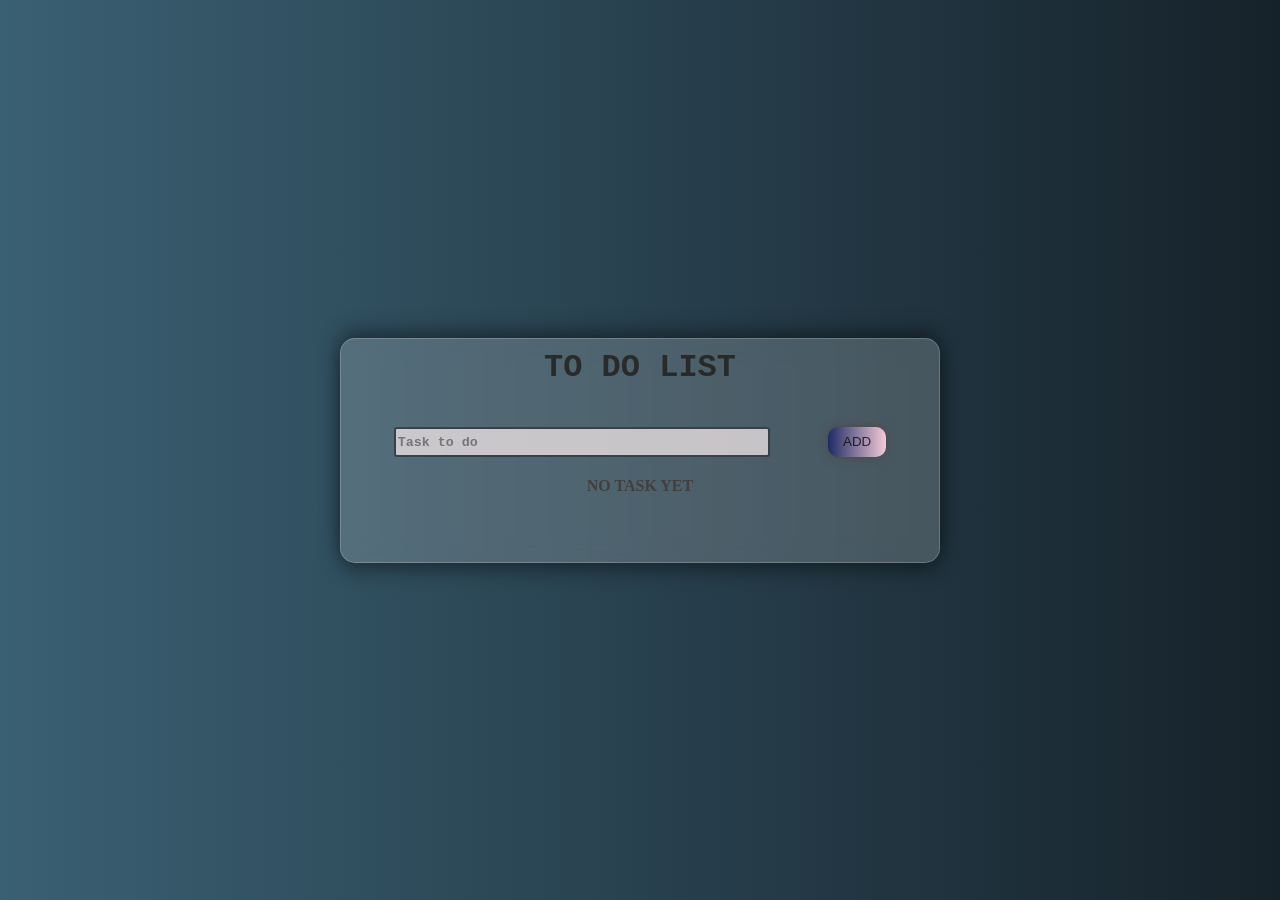
<file: todo list/index.html>
<!doctype html>
<html lang="en">
  <head>
    <meta charset="UTF-8" />
    <meta name="viewport" content="width=device-width, initial-scale=1.0" />
    <title>Document</title>
    <link rel="stylesheet" href="style.css">
    <link rel="preconnect" href="https://fonts.googleapis.com" />
    <link rel="preconnect" href="https://fonts.gstatic.com" crossorigin />
    <link
    href="https://fonts.googleapis.com/css2?family=Playfair+Display:ital,wght@0,400..900;1,400..900&display=swap"
    rel="stylesheet"
    />
  </head>
  <body>
    <div class="container">
      <div id="box">
        <h1>TO DO LIST</h1>
        <!-- <hr style="box-shadow: 0 2px 4px,0 -2px 4px"> -->
        <br />
        <div class="entry">
          <input type="text" placeholder="Task to do " />
          
          <button class="btn-grad">ADD</button>
        </div>
        <h4 class="prev">NO TASK YET</h4>
        
        <div class="parent"></div>
      </div>
    </div>
    <script src="todolist.js"></script>
  </body>
  </html>
</file>
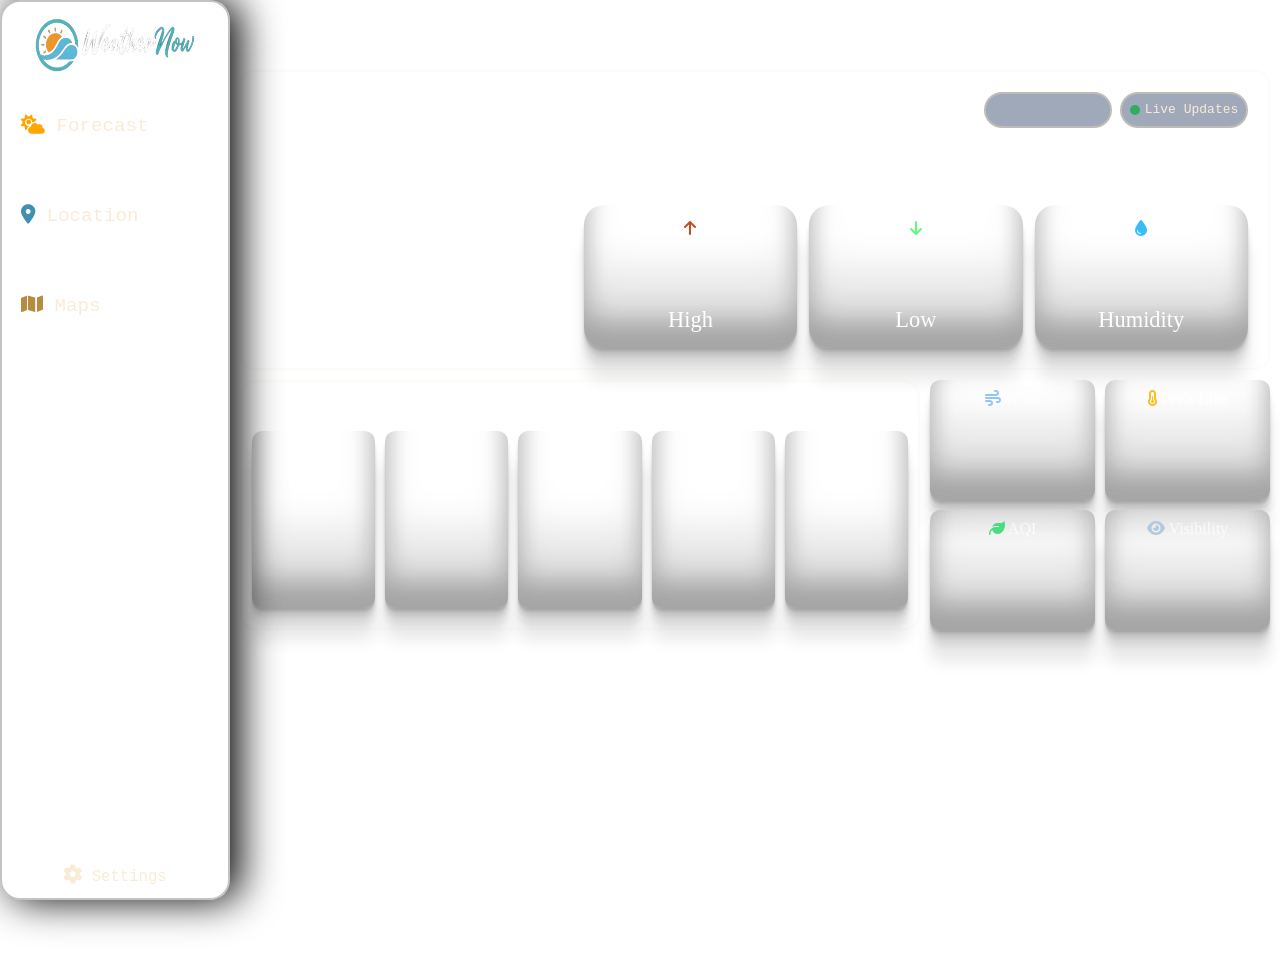
<file: WeatherNow/index.html>
<!doctype html>
<html lang="en">

<head>
  <meta charset="UTF-8" />
  <meta name="viewport" content="width=device-width, initial-scale=1.0" />
  <title>WeatherNow</title>
  <link rel="stylesheet" href="https://cdnjs.cloudflare.com/ajax/libs/font-awesome/6.7.2/css/all.min.css" />
  <link rel="stylesheet" href="style.css">
</head>

<body>
  <div class="nav"><img src="logoo.png" alt="" class="logoo"><img src="logo.png" alt="" class="logo" />
    <div class="pages"><a href="index.html" class="Forecast"><i class="fa-solid fa-cloud-sun"
          style="color: orange;"></i> <span class="nav-text">Forecast</span></a>
      <a href="location.html" class="Location"><i class="fa-solid fa-location-dot"
          style="color: rgb(62, 145, 177);"></i> <span class="nav-text">Location</span></a>

      <a href="map.html" class="Maps"><i class="fa-solid fa-map" style="color: rgb(181, 140, 66);"></i> <span
          class="nav-text">Maps</span></a>
    </div>
    <div class="settings"><button class="settbtn"><i class="fa-solid fa-gear"></i> <span class="nav-text">Settings
        </span></button></div>
  </div>
  <div class="container">
    <div class="search-box"><i class="fa-solid fa-magnifying-glass"></i><input type="text" placeholder="Search City..."
        class="Search" /></div>
    <div class="main">
      <div class="hero">
        <div class="temp">
          <div class="citybox">
            <h2 class="area"><span class="city-name"></span></h2>
            <h3 class="weather-disc"></h3>
          </div>
          <div class="tempbox">
            <h1 class="cel"></h1>
          </div>
        </div>
        <div class="super">
          <div class="updates">
            <div class="time"><span class="timecon"></span></div>
            <div class="updatecon"><span class="live-dot"></span><span class="live-text">Live Updates</span></div>
          </div>
          <div class="description">
            <div class="detail-card"><i class="fa-solid fa-arrow-up high-icon"></i>
              <p class="hi"></p><span style="
                    color: white;
                    font-size: medium;
                    font-size: clamp(0.1rem, 2vw, 1.4rem);
                  ">High</span>
            </div>
            <div class="detail-card"><i class="fa-solid fa-arrow-down low-icon"></i>
              <p class="low"></p><span style="
                    color: white;
                    font-size: medium;
                    font-size: clamp(0.1rem, 2vw, 1.4rem);
                  ">Low</span>
            </div>
            <div class="detail-card"><i class="fa-solid fa-droplet" style="color: #38bdf8"></i>
              <p class="humidity"></p><span style="
                    color: white;
                    font-size: medium;
                    font-size: clamp(0.1rem, 2vw, 1.4rem);
                  ">Humidity</span>
            </div>
          </div>
        </div>
      </div>
      <div class="forecastcon"><span class="forecast-text">5 Days Forecast</span>
        <div class="forecast">
          <div class="days"></div>
          <div class="days"></div>
          <div class="days"></div>
          <div class="days"></div>
          <div class="days"></div>
        </div>
      </div>
      <div class="stats">
        <div class="stats-box"><span style="
                color: rgba(255, 255, 255, 0.719);
                font-size: medium;
                font-size: clamp(0.rem, 2vw, 1.4rem);
              "><i class="fa-solid fa-wind"></i> Wind</span>
          <p class="wind"></p>
          <p class="dir"></p>
        </div>
        <div class="stats-box"><span style="
                color: rgba(255, 255, 255, 0.719);
                font-size: medium;
                font-size: clamp(0.rem, 2vw, 1.4rem);
                "><i class="fa-solid fa-temperature-half"></i></i> Feels Like</span>
          <p class="like"></p>
          <p class="feels"></p>
        </div>
        <div class="stats-box"><span style="
                color: rgba(255, 255, 255, 0.719);
                font-size: medium;
                font-size: clamp(0.rem, 2vw, 1.4rem);
              "><i class="fa-solid fa-leaf"></i> AQI</span>
          <p class="aqi"></p>
          <p class="quality"></p>
        </div>
        <div class="stats-box"><span style="
                color: rgba(255, 255, 255, 0.719);
                font-size: medium;
                font-size: clamp(0.rem, 2vw, 1.4rem);
              "><i class="fa-solid fa-eye"></i> Visibility</span>
          <p class="visibility"></p>
          <p class="visible"></p>
        </div>
      </div>
    </div>
  </div>
  
  <script src="script.js"></script>
</body>
</html>
</file>
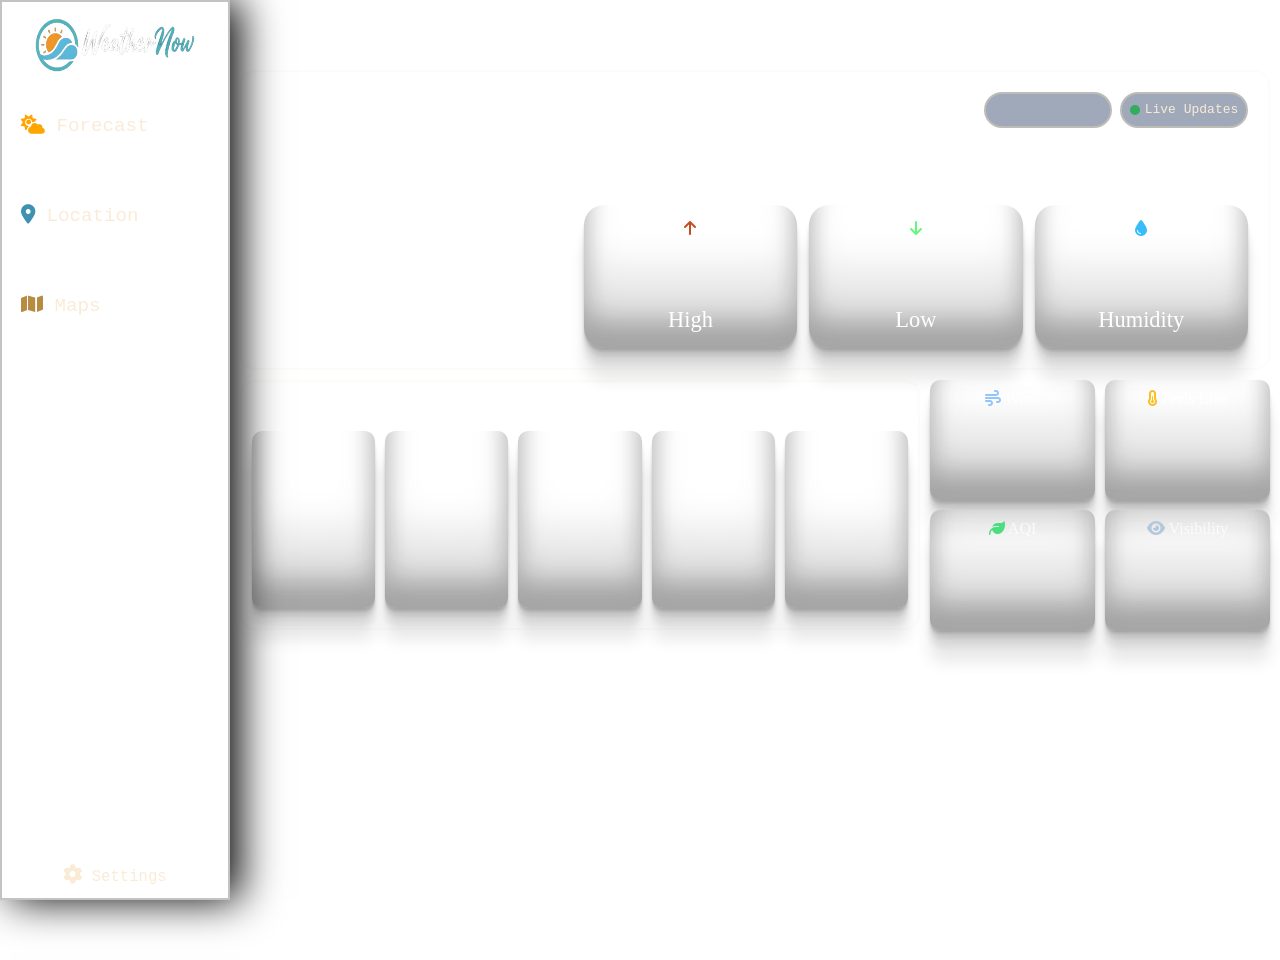
<file: wheatherApp/index.html>
<!doctype html>
<html lang="en">

<head>
  <meta charset="UTF-8" />
  <meta name="viewport" content="width=device-width, initial-scale=1.0" />
  <title>WeatherNow</title>
  <link rel="stylesheet" href="https://cdnjs.cloudflare.com/ajax/libs/font-awesome/6.7.2/css/all.min.css" />
  <link rel="stylesheet" href="style.css">
</head>

<body>
  <div class="nav"><img src="logoo.png" alt="" class="logoo"><img src="logo.png" alt="" class="logo" />
    <div class="pages"><a href="index.html" class="Forecast"><i class="fa-solid fa-cloud-sun"
          style="color: orange;"></i> <span class="nav-text">Forecast</span></a>
      <a href="location.html" class="Location"><i class="fa-solid fa-location-dot"
          style="color: rgb(62, 145, 177);"></i> <span class="nav-text">Location</span></a>

      <a href="map.html" class="Maps"><i class="fa-solid fa-map" style="color: rgb(181, 140, 66);"></i> <span
          class="nav-text">Maps</span></a>
    </div>
    <div class="settings"><button class="settbtn"><i class="fa-solid fa-gear"></i> <span class="nav-text">Settings
        </span></button></div>
  </div>
  <div class="container">
    <div class="search-box"><i class="fa-solid fa-magnifying-glass"></i><input type="text" placeholder="Search City..."
        class="Search" /></div>
    <div class="main">
      <div class="hero">
        <div class="temp">
          <div class="citybox">
            <h2 class="area"><span class="city-name"></span></h2>
            <h3 class="weather-disc"></h3>
          </div>
          <div class="tempbox">
            <h1 class="cel"></h1>
          </div>
        </div>
        <div class="super">
          <div class="updates">
            <div class="time"><span class="timecon"></span></div>
            <div class="updatecon"><span class="live-dot"></span><span class="live-text">Live Updates</span></div>
          </div>
          <div class="description">
            <div class="detail-card"><i class="fa-solid fa-arrow-up high-icon"></i>
              <p class="hi"></p><span style="
                    color: white;
                    font-size: medium;
                    font-size: clamp(0.1rem, 2vw, 1.4rem);
                  ">High</span>
            </div>
            <div class="detail-card"><i class="fa-solid fa-arrow-down low-icon"></i>
              <p class="low"></p><span style="
                    color: white;
                    font-size: medium;
                    font-size: clamp(0.1rem, 2vw, 1.4rem);
                  ">Low</span>
            </div>
            <div class="detail-card"><i class="fa-solid fa-droplet" style="color: #38bdf8"></i>
              <p class="humidity"></p><span style="
                    color: white;
                    font-size: medium;
                    font-size: clamp(0.1rem, 2vw, 1.4rem);
                  ">Humidity</span>
            </div>
          </div>
        </div>
      </div>
      <div class="forecastcon"><span class="forecast-text">5 Days Forecast</span>
        <div class="forecast">
          <div class="days"></div>
          <div class="days"></div>
          <div class="days"></div>
          <div class="days"></div>
          <div class="days"></div>
        </div>
      </div>
      <div class="stats">
        <div class="stats-box"><span style="
                color: rgba(255, 255, 255, 0.719);
                font-size: medium;
                font-size: clamp(0.rem, 2vw, 1.4rem);
              "><i class="fa-solid fa-wind"></i> Wind</span>
          <p class="wind"></p>
          <p class="dir"></p>
        </div>
        <div class="stats-box"><span style="
                color: rgba(255, 255, 255, 0.719);
                font-size: medium;
                font-size: clamp(0.rem, 2vw, 1.4rem);
                "><i class="fa-solid fa-temperature-half"></i></i> Feels Like</span>
          <p class="like"></p>
          <p class="feels"></p>
        </div>
        <div class="stats-box"><span style="
                color: rgba(255, 255, 255, 0.719);
                font-size: medium;
                font-size: clamp(0.rem, 2vw, 1.4rem);
              "><i class="fa-solid fa-leaf"></i> AQI</span>
          <p class="aqi"></p>
          <p class="quality"></p>
        </div>
        <div class="stats-box"><span style="
                color: rgba(255, 255, 255, 0.719);
                font-size: medium;
                font-size: clamp(0.rem, 2vw, 1.4rem);
              "><i class="fa-solid fa-eye"></i> Visibility</span>
          <p class="visibility"></p>
          <p class="visible"></p>
        </div>
      </div>
    </div>
  </div>
  <script src="script.js"></script>
</body>

</html>
</file>
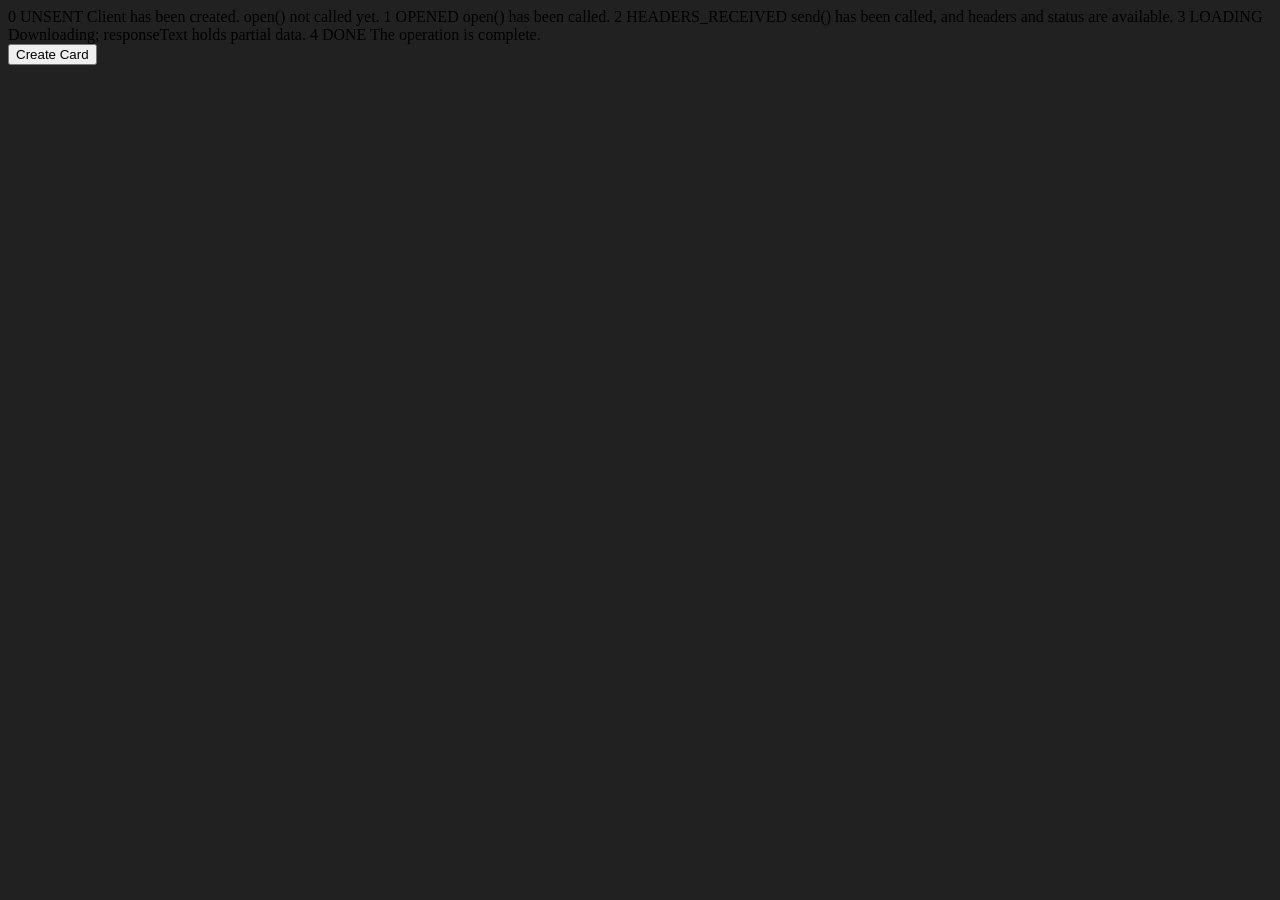
<file: api_and_more/apiRequest.html>
<!doctype html>
<html lang="en">
  <head>
    <meta charset="UTF-8" />
    <meta name="viewport" content="width=device-width, initial-scale=1.0" />
    <title>Document</title>
    <style>
      #creator {
        /* height: 200px; */
        width: 200px;
        background-color: bisque;
        display: flex;
        /* justify-content: center; */
        flex-direction: column;
        align-items: center;
      }
      #avatar {
        /* height: 100px; */
        width: 195px;
        background-color: #f1758d43;
        /* border-radius: 20px; */
        padding: 2px;
        display: flex;
        justify-content: center;
        align-items: center;
      }
      img {
        height: auto;
        width: 165px;
        border-radius: 5px;
      }
      #stats{
        background-color: rgba(132, 132, 190, 0.481);
        /* height:fit-content; */
        width: 200px;
        display: flex;
        flex-direction: column;
         gap: 4px;
        /* justify-content: center; */
        align-items: center;
      }
      #stats p {
    margin: 0;
}
    </style>
  </head>
  <body style="background-color: #212121">
    0 UNSENT Client has been created. open() not called yet. 1 OPENED open() has
    been called. 2 HEADERS_RECEIVED send() has been called, and headers and
    status are available. 3 LOADING Downloading; responseText holds partial
    data. 4 DONE The operation is complete.
    <br />
    <button id="btn">Create Card</button>
    <!-- <div id="container"></div> -->
    <div id="creator"></div>
  </body>
  <script>
    const requestUrl = "https://api.github.com/users/hiteshchoudhary";
    const xhr = new XMLHttpRequest();
    const btn = document.querySelector("#btn");
    let data;
    xhr.open("GET", requestUrl);
    xhr.onreadystatechange = function () {
        console.log(xhr.readyState);
        if (xhr.readyState === 4) {
            data = JSON.parse(this.responseText);
            console.log(typeof data);
            console.log(data.followers);
            data.avatar_url;
        }
    };
    xhr.send();
    btn.addEventListener("click", ()=> {
        if (!data) {
        alert("Please wait, data is loading...");
        return;
    }
    btn.remove()
      document.querySelector("#creator").innerHTML = `
        <div id="avatar">
            <img src="${data.avatar_url}" alt="av">
        </div>
        <div id="stats">
            <h3>${data.name}</h3>
            <p>Followers: ${data.followers}</p>
            <p>Repos: ${data.public_repos}</p>
        </div>
    `;
    });
    </script>
</html>
</file>
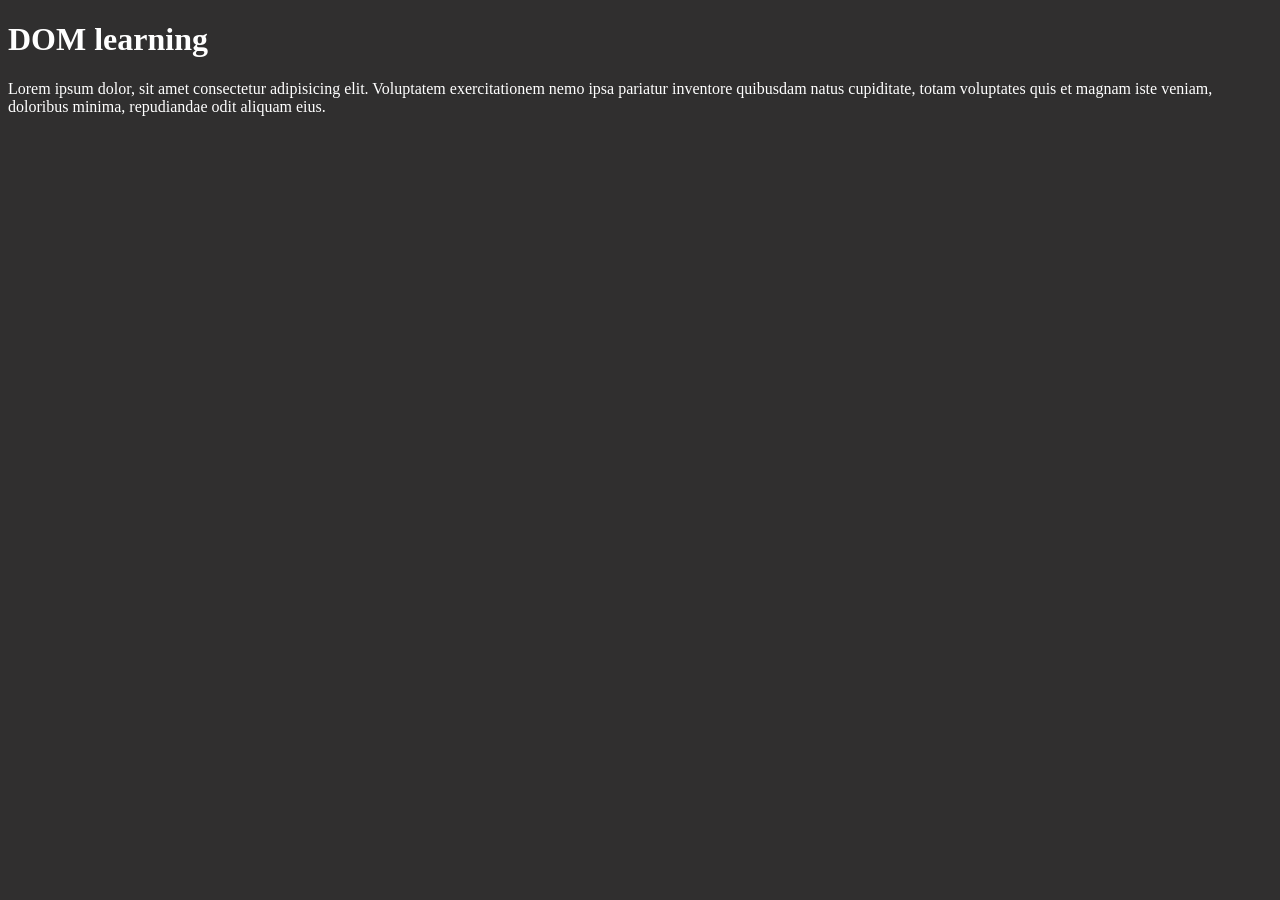
<file: DOM/one.html>
<!DOCTYPE html>
<html lang="en">
<head>
    <meta charset="UTF-8">
    
    <title>DOM</title> 
    <style>
        .bg-black{
            background-color: #302f2f;
            color:#fff;
        }
    </style>
</head>
<body class="bg-black">
    <div >
        <h1 id="title" class="heading">DOM learning</h1>
        <p>Lorem ipsum dolor, sit amet consectetur adipisicing elit. Voluptatem exercitationem nemo ipsa pariatur inventore quibusdam natus cupiditate, totam voluptates quis et magnam iste veniam, doloribus minima, repudiandae odit aliquam eius.</p>
    </div>
</body>
</html>
</file>
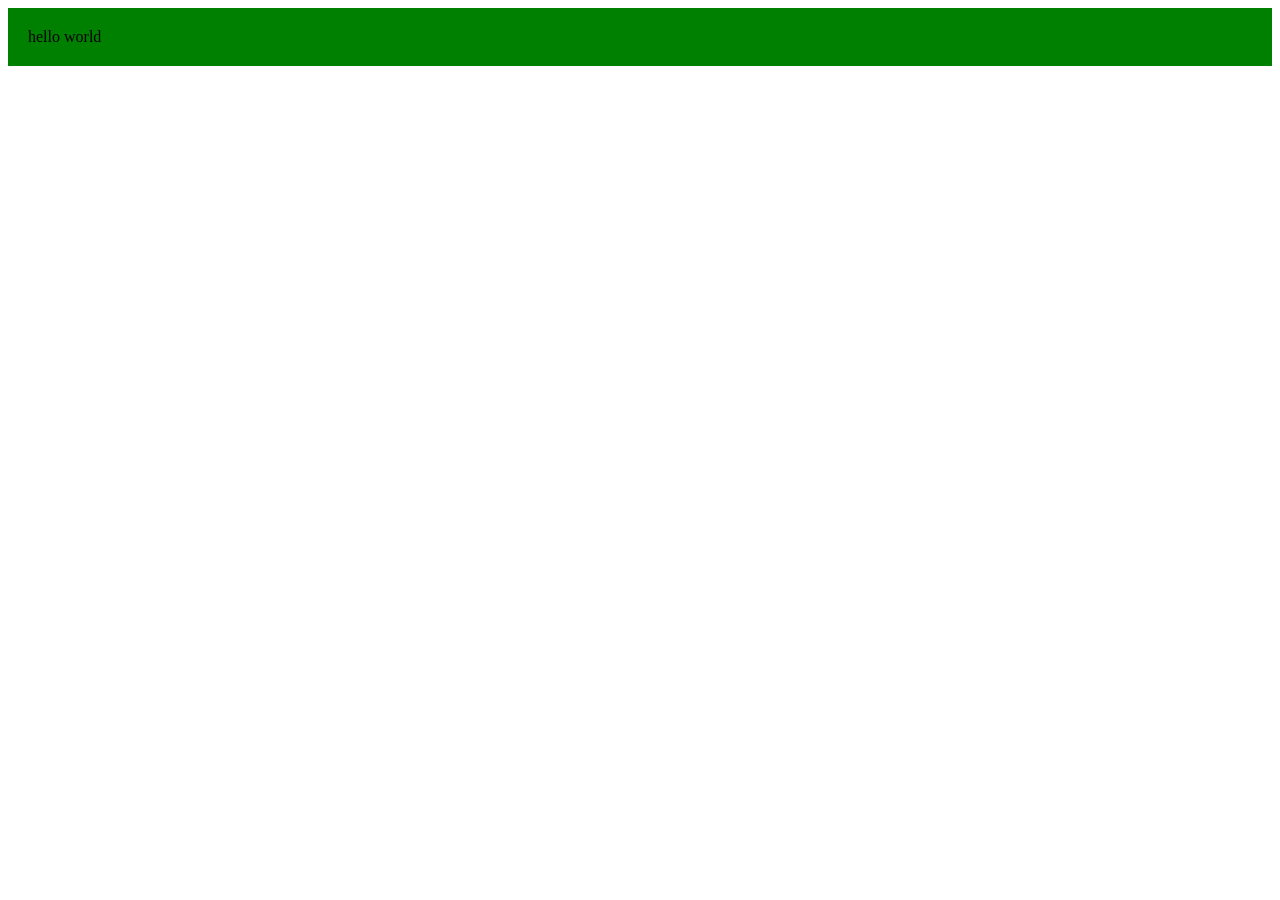
<file: DOM/three.html>
<!DOCTYPE html>
<html lang="en">
<head>
    <meta charset="UTF-8">
    <meta name="viewport" content="width=device-width, initial-scale=1.0">
    <title>Document</title>
</head>
<body>
    <script>
        const div=document.createElement('div');
        console.log(div);
        div.className="main";
        div.id=Math.round(Math.random()*10+1);
        div.setAttribute("title","generate a title");
        div.style.backgroundColor="green";
        div.style.padding="20px";
        // div.innerText="lorem ipsum dolor sit amet consectetur adipisicing elit. Voluptas, voluptate.";
        const addText=document.createTextNode("hello world");
        div.appendChild(addText);
        document.body.appendChild(div);
    </script>
</body>
</html>
</file>
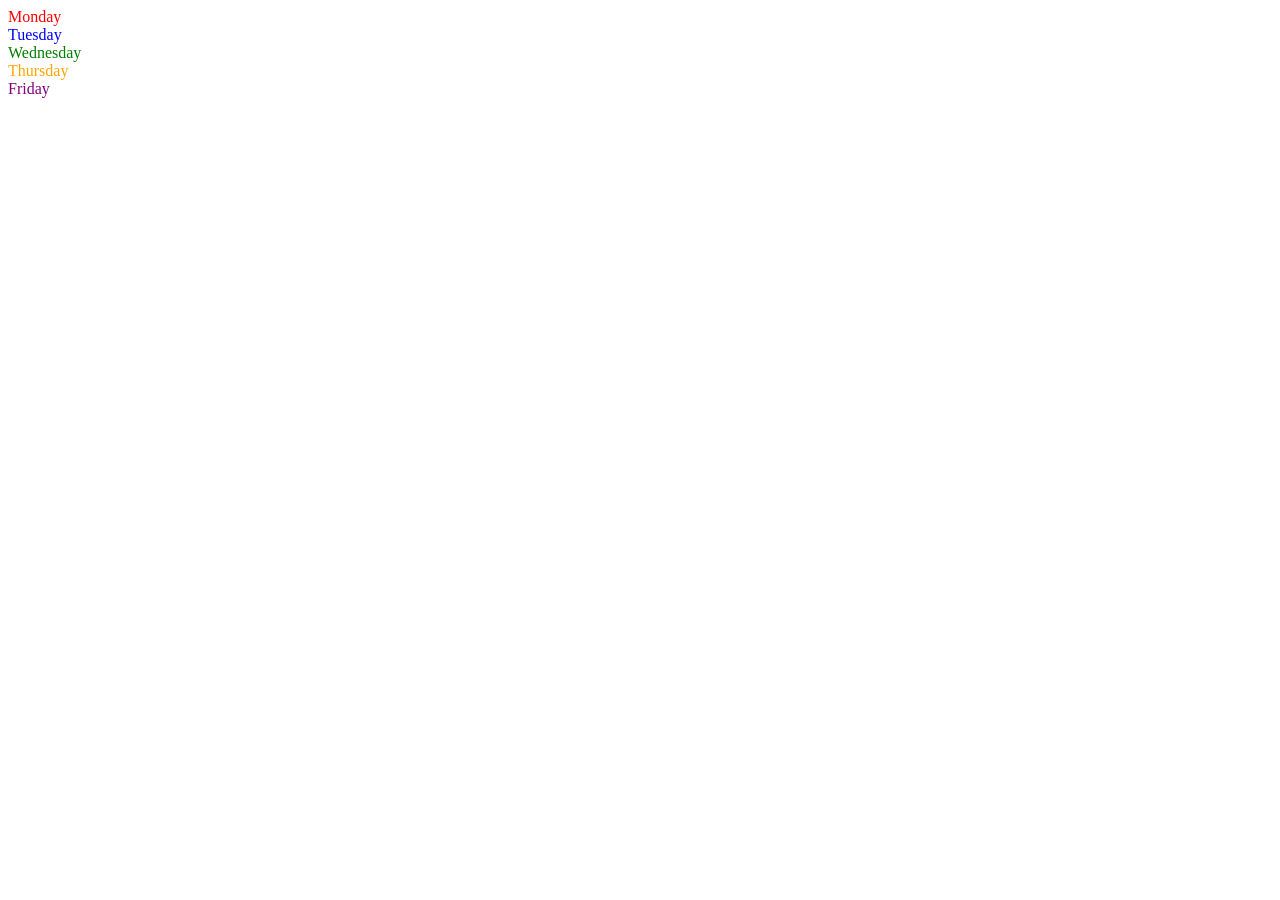
<file: DOM/two.html>
<!DOCTYPE html>
<html lang="en">
<head>
    <meta charset="UTF-8">
    <meta name="viewport" content="width=device-width, initial-scale=1.0">
    <title>DOM</title>
</head>
<body>
    <div class="parent">
        <div class="day">Monday</div>
        <div class="day">Tuesday</div>
        <div class="day">Wednesday</div>
        <div class="day">Thursday</div>
        <div class="day">Friday</div>
    </div>
</body>
<script>
    const parent =document.querySelector('.parent')
    console.log(parent.children);
    console.log(parent.children[1].innerHTML);
    for(let i=0;i<parent.children.length;i++){
        console.log(parent.children[i].innerHTML);
    }
    parent.children[0].style.color="red";
    parent.children[1].style.color="blue";
    parent.children[2].style.color="green";
    parent.children[3].style.color="orange";
    parent.children[4].style.color="purple";
    console.log(parent.firstElementChild);
    
    const dayOne=document.querySelector('.day');
    console.log(dayOne);
    console.log(dayOne.parentElement);
    console.log(dayOne.nextElementSibling);
    console.log("Nodes:",parent.childNodes);
    
</script>
</html>
</file>
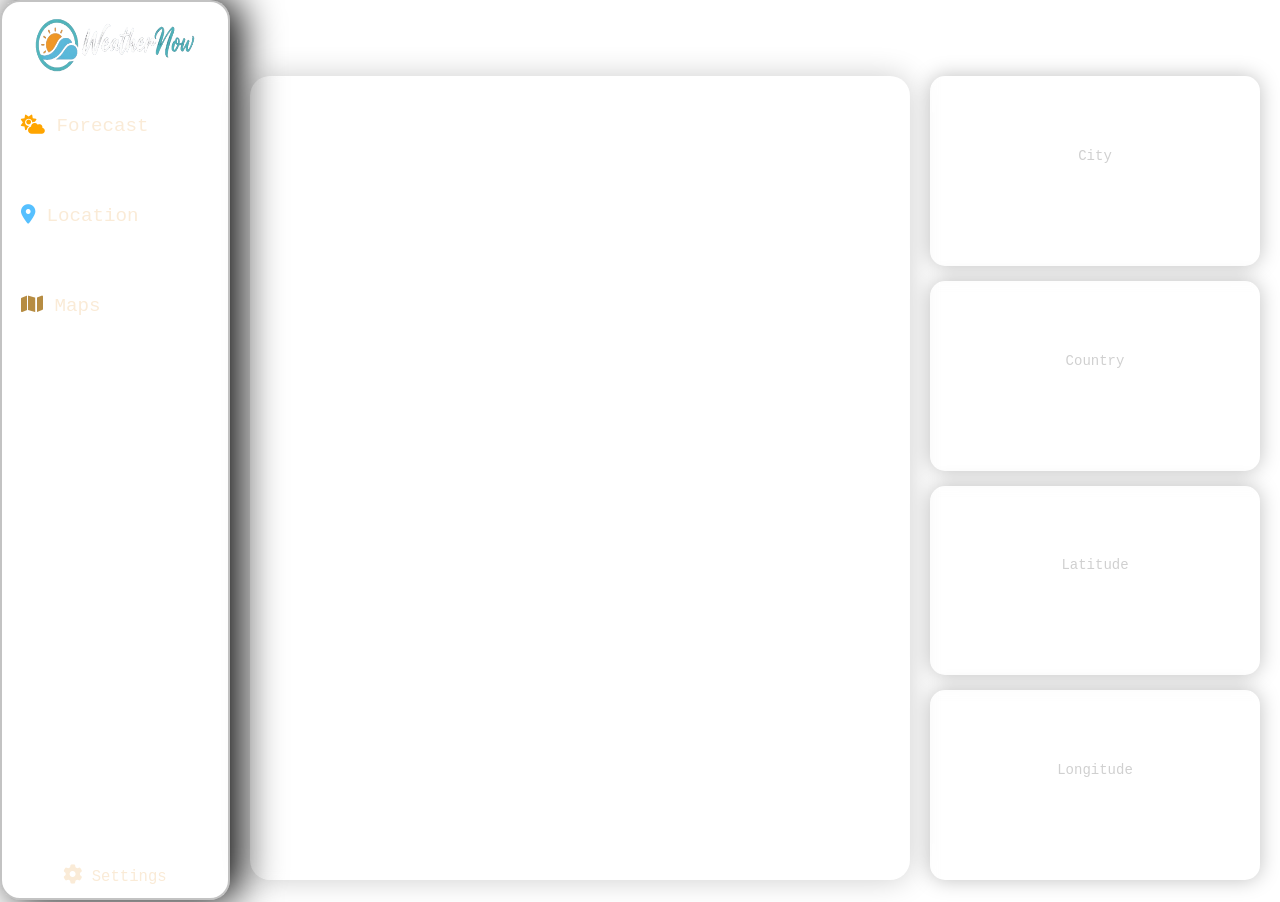
<file: WeatherNow/location.html>
<!DOCTYPE html>
<html lang="en">
<head>
  <meta charset="UTF-8">
  <meta name="viewport" content="width=device-width, initial-scale=1.0">
  <title>WeatherNow | Location</title>

  <link rel="stylesheet" href="https://cdnjs.cloudflare.com/ajax/libs/font-awesome/6.7.2/css/all.min.css">
  <link rel="stylesheet" href="location.css">
</head>

<body>

<div class="nav">

    <img src="logoo.png" class="logoo">
    <img src="logo.png" class="logo">

    <div class="pages">

        <a href="index.html" class="Forecast">
            <i class="fa-solid fa-cloud-sun" style="color:orange"></i>
            <span class="nav-text">Forecast</span>
        </a>

        <a href="location.html" class="Location">
            <i class="fa-solid fa-location-dot" style="color:#56c0ff"></i>
            <span class="nav-text">Location</span>
        </a>

        <a href="map.html" class="Maps">
            <i class="fa-solid fa-map" style="color:#b68c42"></i>
            <span class="nav-text">Maps</span>
        </a>

    </div>

    <div class="settings">
        <button class="settbtn">
            <i class="fa-solid fa-gear"></i>
            <span class="nav-text">Settings</span>
        </button>
    </div>

</div>

<div class="container">

    <div class="page-title">
        <h1><i class="fa-solid fa-location-crosshairs"></i> Current Location</h1>
    </div>

    <div class="main">

        <div class="map-card">

            <iframe
            id="map"
            src=""
            loading="lazy">
            </iframe>

        </div>

        <div class="info-card">

            <div class="box">
                <span class="title">City</span>
                <h2 class="city">Loading...</h2>
            </div>

            <div class="box">
                <span class="title">Country</span>
                <h2 class="country">--</h2>
            </div>

            <div class="box">
                <span class="title">Latitude</span>
                <h2 class="lat">--</h2>
            </div>

            <div class="box">
                <span class="title">Longitude</span>
                <h2 class="lon">--</h2>
            </div>

        </div>

    </div>

</div>

<script src="location.js"></script>

</body>
</html>
</file>
<file: todo list/style.css>
* {
  box-sizing: border-box;
  margin: 0px;
}
body {
  overflow: hidden;
  background: #16222a; /* fallback for old browsers */
  background: -webkit-linear-gradient(
    to right,
    #3a6073,
    #16222a
  ); /* Chrome 10-25, Safari 5.1-6 */
  background: linear-gradient(
    to right,
    #3a6073,
    #16222a
  ); /* W3C, IE 10+/ Edge, Firefox 16+, Chrome 26+, Opera 12+, Safari 7+ */
}
h1 {
  font-family: "Courier New", Courier, monospace;
  color: #282a28fc;
}
.container {
  background-image: url(https://imgs.search.brave.com/L-oNwgl9el7clX_YdsH1OnUTUppOkGgOis_DhzTYOFQ/rs:fit:860:0:0:0/g:ce/aHR0cHM6Ly9tZWRp/YS5pc3RvY2twaG90/by5jb20vaWQvMTI4/NjY4NTU3OC92ZWN0/b3IvcHJvZHVjdGl2/ZS1tb3JuaW5nLXJv/dXRpbmUtY29sb3It/aWNvbnMtY29sbGVj/dGlvbi5qcGc_cz02/MTJ4NjEyJnc9MCZr/PTIwJmM9bXM1VTdm/RWp3cWZnQmR5bGEt/M3k3dXBfUVptVXNs/OFVHOWRWbnJIM3Y2/cz0);
  min-height: 100vh;
  /* background-position: center; */
  background-repeat: round;
  display: flex;
  justify-content: center;
  align-items: center;
}
#box {
  font-family: "Playfair Display", serif;
  color: #121212;
  width: 90%;
  padding: 10px;
  max-width: 600px;
  min-height: 25vh;
  max-height: 70vh;
  text-align: center;
  background: rgba(255, 255, 255, 0.178);
  backdrop-filter: blur(12px);
  border: 1px solid rgba(255, 255, 255, 0.2);
  border-radius: 15px;
  box-shadow:
    0 8px 20px rgba(0, 0, 0, 0.35),
    0 -8px 20px rgba(0, 0, 0, 0.35);
}
.entry {
  gap: 12px;
  padding: 20px;
  width: 100%;
  justify-content: space-around;
  display: flex;
}
input {
  height: 30px;
  width: 70%;
  background: rgba(251, 239, 239, 0.708);
  /* backdrop-filter: blur(10px); */
  border: 2px solid #16222acd;
  border-radius: 3px;
}
input::placeholder {
  font-family: "Courier New", Courier, monospace;
  font-weight: 800;
}
.btn-grad,
.dlt {
  background-image: linear-gradient(
    to right,
    #1d2b64 0%,
    #f8cdda 51%,
    #1d2b64 100%
  );
}

.btn-grad,
.dlt {
  /* margin: 10px; */
  cursor: pointer;
  padding: 1px 15px;
  font-family: "Gill Sans", "Gill Sans MT", Calibri, "Trebuchet MS", sans-serif;
  text-align: center;
  text-transform: uppercase;
  transition: 0.5s;
  background-size: 200% auto;
  color: rgba(0, 0, 0, 0.751);
  box-shadow: 0 0 10px #4f4747;
  border-radius: 10px;
  /* display: block; */
  outline: none;
  border: none;
}

.btn-grad:hover,
.btn-grad:hover,
.dlt:hover {
  background-position: right center;
  color: #fff;
  text-decoration: none;
}

.parent {
  /* padding: 30px; */
  display: flex;
  flex-direction: column;
  /* justify-content: center; */
  align-items: center;
  gap: 8px;
  max-height: 40vh;
  overflow-y: auto;
  scrollbar-width: thin;
  scrollbar-color: #1d2b64 rgba(255, 255, 255, 0.1);
}
h4 {
  color: #433f3f;
  font-family: cursive;
}
input[type="checkbox"] {
  width: 20px;
  height: 20px;
  accent-color: rgb(38, 97, 42);
  cursor: pointer;
  transform: scale(1.2);
}

input[type="checkbox"]:hover {
  transform: scale(1.3);
}
.task {
  width: 100%;
  max-width: 500px;
  padding: 8px;
  color: #121212b5;
  font-family: "Courier New", Courier, monospace;
  font-weight: 600;
  font-style: oblique;
  box-sizing: border-box;
  overflow-wrap: anywhere;
  display: flex;
  flex-direction: row;
  justify-content: space-between;
  border-radius: 5px;
  border: 2px solid white;
}
</file>
<file: WeatherNow/style.css>
* {
  box-sizing: border-box;
  margin: 0;
}

body {
  display: flex;
  min-height: 100vh;
  overflow: hidden;
  background-image: url('https://wallpaperaccess.com/full/941788.jpg');
  background-repeat: no-repeat;
  background-size: cover;
  background-position: center;
}

.nav {
  width: clamp(80px, 20vw, 230px);
  height: 100vh;
  /* overflow-wrap: anywhere; */
  border: 2px solid rgba(0, 0, 0, 0.237);
  border-radius: 20px;
  backdrop-filter: blur(2px);
  box-shadow: 10px 0 40px;
  flex-shrink: 0;
}

.logo {
  height: 10%;
  width: 100%;
  border-radius: 10px;
}
.logoo{
  display: none;
}

.Forecast,
.Location,
.Maps {
  font-size: clamp(1rem, 2vw, 1.2rem);
  font-family: monospace;
  border-radius: 10px;
  padding: 9px;
  text-decoration: none;
  color: antiquewhite;
}

.pages {
  padding: 10px;
  display: flex;
  flex-direction: column;
  align-items: center;
  height: 50%;
  gap: 50px;
}

.settings {
  padding-bottom: 15px;
  height: 40%;
  display: flex;
  flex-direction: column;
  justify-content: end;
}

.settbtn {
  font-size: larger;
  font-family: monospace;
  cursor: pointer;
  background: none;
  border: none;
  color: antiquewhite;
}

input {
  height: 10%;
}

a {
  width: 100%;
  /* text-align: center; */
  padding-left: 3px;
}

a:hover {
  background: rgba(255, 255, 255, 0.15);
  backdrop-filter: blur(20px);
  /* border: 2px solid rgba(245, 245, 220, 0.627); */
}

input::placeholder {
  font-family:
    "Trebuchet MS", "Lucida Sans Unicode", "Lucida Grande", "Lucida Sans",
    Arial, sans-serif;
  padding-left: 10px;
}

input:focus {
  backdrop-filter: blur(2px);
  color: white;
  outline: none;
  background-image: radial-gradient(
    circle farthest-corner at 17.6% 50.7%,
    rgba(25, 0, 184, 0.433) 0%,
    rgba(0, 0, 0, 1) 90%
  );
}

.container {
  flex: 1;
  
  scrollbar-width: thin;
  height: 100vh;
  width: 100%;
  padding-top: 10px;
  padding-left: 10px;
  padding-right: 10px;
  display: flex;
  flex-direction: column;
  align-items: center;
  gap: 10px;
}

.Search {
  padding-left: 10px;
  padding-right: 10px;
  background-color: rgba(182, 112, 20, 0);
  backdrop-filter: blur(2px);
  border: 3px solid rgba(222, 184, 135, 0.21);
  height: 5vh;
  width: 70%;
  border-radius: 20px;
  min-width: 105px;
}

.main {
  display: grid;
  grid-template-columns: 2fr 1fr;
  grid-template-rows: 300px 250px;
  gap: 10px;
  min-height: 100%;
  width: 100%;
}

.hero {
  grid-column: 1/3;
  border: 2px solid rgba(245, 222, 179, 0.09);
  /* height: ; */
  border-radius: 15px;
  display: flex;
  /* flex-direction: column; */
  padding-left: 20px;
}

.temp {
  padding-top: 20px;
  width: 30%;
  height: 100%;
}

.city-name {
  text-shadow:
    2px 2px 50px,
    -2px -2px 50px;
}

.cel {
  color: antiquewhite;
  font-size: clamp(1rem, 10vw, 8rem);
  line-height: 1;
}

.super {
  width: 70%;
  height: 100%;
  padding: 20px;
}

.updates {
  display: flex;
  justify-content: end;
  gap: 8px;
  height: 20%;

}
.time{
  border: 2px solid rgba(245, 222, 179, 0.364);
  /* padding:2px; */
  border-radius: 20px;
  background-color: #2c436774;
  height: 70%;
  display: flex;
  min-width: 128px;
  justify-content: center;
  align-items: center;
}
.timecon{
  color: antiquewhite;
  font-family: monospace;

}
.live-text {
  color: antiquewhite;
  font-family: monospace;
}

.updatecon {
  backdrop-filter: blur(2px);
  border-radius: 20px;
  background-color: #2c436774;
  border: 2px solid rgba(245, 222, 179, 0.364);
  min-width: 128px;
  height: 70%;
  display: flex;
  align-items: center;
  justify-content: center;
  gap: 5px;
  padding-top: 2px;
  padding-bottom: 2px;
}

.live-dot {
  width: 10px;
  height: 10px;
  background: #35ab60;
  border-radius: 50%;
  animation: pulse 1.5s infinite;
}

@keyframes pulse {
  0%,
  100% {
    opacity: 1;
  }

  50% {
    opacity: 0.4;
  }
}

.description {
  display: grid;
  grid-template-columns: repeat(3, minmax(0, 1fr));
  gap: 12px;
  height: 80%;
  width: 100%;
  align-items: end;
}

.detail-card {
  /* width: 100%; */
  height: 70%;
  border-radius: 20px;
  /* border: 2px solid rgba(245, 222, 179, 0.289); */
  min-width: 0px;
  display: flex;
  backdrop-filter: blur(4px);
  box-shadow:
    rgba(0, 0, 0, 0.17) 0px -23px 25px 0px inset,
    rgba(0, 0, 0, 0.15) 0px -36px 30px 0px inset,
    rgba(0, 0, 0, 0.1) 0px -79px 40px 0px inset,
    rgba(0, 0, 0, 0.06) 0px 2px 1px,
    rgba(0, 0, 0, 0.09) 0px 4px 2px,
    rgba(0, 0, 0, 0.09) 0px 8px 4px,
    rgba(0, 0, 0, 0.09) 0px 16px 8px,
    rgba(0, 0, 0, 0.09) 0px 32px 16px;
  flex-direction: column;
  justify-content: space-between;
  align-items: center;
  padding: 15px;
}

.forecastcon {
  display: flex;
  flex-direction: column;
  border-radius: 15px;
  border: 2px solid rgba(245, 222, 179, 0.09);
  padding: 10px;
}

.forecast {
  display: grid;
  height: 90%;
  grid-template-columns: repeat(5, 1fr);
  align-items: center;
  gap: 10px;
}

.forecast-text {
  color: white;
  font-family: monospace;
  font-size: clamp(1rem, 2vw, 3rem);
}

.stats {
  border-radius: 15px;
  /* padding: 10px; */
  /* backdrop-filter: blur(2px); */
  /* border: 2px solid rgba(245, 222, 179, 0.289); */
  display: grid;
  grid-template-columns: repeat(2, 1fr);
  gap: 10px;
}

.stats-box {
  /* border: 1px solid rgba(245, 222, 179, 0.289); */
  border-radius: 10px;
  backdrop-filter: blur(4px);
  padding: 10px;
  display: flex;
  justify-content: space-between;
  box-shadow:
    rgba(0, 0, 0, 0.17) 0px -23px 25px 0px inset,
    rgba(0, 0, 0, 0.15) 0px -36px 30px 0px inset,
    rgba(0, 0, 0, 0.1) 0px -79px 40px 0px inset,
    rgba(0, 0, 0, 0.06) 0px 2px 1px,
    rgba(0, 0, 0, 0.09) 0px 4px 2px,
    rgba(0, 0, 0, 0.09) 0px 8px 4px,
    rgba(0, 0, 0, 0.09) 0px 16px 8px,
    rgba(0, 0, 0, 0.09) 0px 32px 16px;
  flex-direction: column;
  align-items: center;
}

.days {
  height: 90%;
  /* min-width: 70px; */
  border-radius: 10px;
  display: flex;
  flex-direction: column;
  justify-content: center;
  align-items: center;
  backdrop-filter: blur(2px);
  /* border: 1px solid rgba(245, 222, 179, 0.289); */
  padding: 10px;
  box-shadow:
    rgba(0, 0, 0, 0.17) 0px -23px 25px 0px inset,
    rgba(0, 0, 0, 0.15) 0px -36px 30px 0px inset,
    rgba(0, 0, 0, 0.1) 0px -79px 40px 0px inset,
    rgba(0, 0, 0, 0.06) 0px 2px 1px,
    rgba(0, 0, 0, 0.09) 0px 4px 2px,
    rgba(0, 0, 0, 0.09) 0px 8px 4px,
    rgba(0, 0, 0, 0.09) 0px 16px 8px,
    rgba(0, 0, 0, 0.09) 0px 32px 16px;
}

.weekdays {
  font-size: clamp(1rem, 2vw, 3rem);
  color: rgba(255, 255, 255, 0.73);
  font-family: monospace;
}

.weektemp {
  color: white;
}

#icon {
  height: 20px;
}

.search-box {
  width: 70%;
  height: 50px;
  display: flex;
  align-items: center;
  gap: 10px;
  padding: 15px;
  border-radius: 25px;
  background: rgba(255, 255, 255, 0.1);
  backdrop-filter: blur(1px);
}

.search-box i {
  color: white;
  font-size: 18px;
}

.Search {
  flex: 1;
  border: none;
  outline: none;
  background: transparent;
  color: white;
  font-size: 16px;
}

.Search::placeholder {
  color: rgba(255, 255, 255, 0.7);
}

.settbtn i {
  color: antiquewhite;
  transition: transform 0.2s ease;
}

.settbtn i:hover {
  color: #7991b5;
  transform: rotate(70deg);
}

.area {
  color: antiquewhite;
  font-size: 2.5cap;
}

.citybox {
  height: 50%;
  width: 50%;
  display: flex;
  flex-direction: column;
}

.tempbox {
  height: 50%;
  width: 50%;
  display: flex;
  flex-direction: column;
  justify-content: center;
}

.weather-disc {
  color: rgb(61, 124, 165);
  font-family: monospace;
  white-space: nowrap;
  overflow: hidden;
  text-overflow: ellipsis;
}

.hi,
.low,
.humidity {
  color: white;
  font-size: clamp(0.1rem, 2vw, 2rem);
}

.high-icon {
  color: #c64c1f;
  font-size: 1rem;
}

.low-icon {
  color: #60fa7a;
  font-size: 1rem;
}

.fa-wind {
  color: #93c5fd;
}

.fa-temperature-half {
  color: #fbbf24;
}

.fa-eye {
  color: #b4c8dc;
}

.fa-leaf {
  color: #4ade80;
}

.dir,
.feels,
.quality,
.visible {
  color: white;
}

.wind,
.like,
.aqi,
.visibility {
  color: white;
  font-size: clamp(0.7rem, 2vw, 2rem);
}

@media (max-width: 431px) {
  .container{
    overflow-x: hidden;
    overflow-y: auto;
    width: auto;
    height: auto;
  }
  .main {
    width: auto;
    height: auto;
    grid-template-columns: 1fr;
    grid-template-rows: auto auto auto;
  }
  
  .hero {
    height: auto;
    flex-direction: column;
    grid-column: auto;
  }
  .temp,.super{
    width: 100%;
  }
  
}
@media (max-width:521px){
  .nav{
    display: flex;
    flex-direction: column;
    justify-content: end;
    width: auto;
    
  }
  .logoo{
    padding-bottom: 20px;
    display: unset;
    height: 80px;
    width: 60px;
  }
  .nav-text{
    display: none;
  }
  .logo{
    display: none;
  }
}
</file>
<file: wheatherApp/style.css>
* {
  box-sizing: border-box;
  margin: 0;
}

body {
  display: flex;
  min-height: 100vh;
  overflow: hidden;
  background-image: url('https://wallpaperaccess.com/full/941788.jpg');
  background-repeat: no-repeat;
  background-size: cover;
  background-position: center;
}

.nav {
  width: clamp(80px, 20vw, 230px);
  height: 100vh;
  /* overflow-wrap: anywhere; */
  border: 2px solid rgba(0, 0, 0, 0.237);
  backdrop-filter: blur(2px);
  box-shadow: 10px 0 40px;
  flex-shrink: 0;
}

.logo {
  height: 10%;
  width: 100%;
  border-radius: 10px;
}
.logoo{
  display: none;
}

.Forecast,
.Location,
.Maps {
  font-size: clamp(1rem, 2vw, 1.2rem);
  font-family: monospace;
  border-radius: 10px;
  padding: 9px;
  text-decoration: none;
  color: antiquewhite;
}

.pages {
  padding: 10px;
  display: flex;
  flex-direction: column;
  align-items: center;
  height: 50%;
  gap: 50px;
}

.settings {
  padding-bottom: 15px;
  height: 40%;
  display: flex;
  flex-direction: column;
  justify-content: end;
}

.settbtn {
  font-size: larger;
  font-family: monospace;
  cursor: pointer;
  background: none;
  border: none;
  color: antiquewhite;
}

input {
  height: 10%;
}

a {
  width: 100%;
  /* text-align: center; */
  padding-left: 3px;
}

a:hover {
  background: rgba(255, 255, 255, 0.15);
  backdrop-filter: blur(20px);
  /* border: 2px solid rgba(245, 245, 220, 0.627); */
}

input::placeholder {
  font-family:
    "Trebuchet MS", "Lucida Sans Unicode", "Lucida Grande", "Lucida Sans",
    Arial, sans-serif;
  padding-left: 10px;
}

input:focus {
  backdrop-filter: blur(2px);
  color: white;
  outline: none;
  background-image: radial-gradient(
    circle farthest-corner at 17.6% 50.7%,
    rgba(25, 0, 184, 0.433) 0%,
    rgba(0, 0, 0, 1) 90%
  );
}

.container {
  flex: 1;
  
  scrollbar-width: thin;
  height: 100vh;
  width: 100%;
  padding-top: 10px;
  padding-left: 10px;
  padding-right: 10px;
  display: flex;
  flex-direction: column;
  align-items: center;
  gap: 10px;
}

.Search {
  padding-left: 10px;
  padding-right: 10px;
  background-color: rgba(182, 112, 20, 0);
  backdrop-filter: blur(2px);
  border: 3px solid rgba(222, 184, 135, 0.21);
  height: 5vh;
  width: 70%;
  border-radius: 20px;
  min-width: 105px;
}

.main {
  display: grid;
  grid-template-columns: 2fr 1fr;
  grid-template-rows: 300px 250px;
  gap: 10px;
  min-height: 100%;
  width: 100%;
}

.hero {
  grid-column: 1/3;
  border: 2px solid rgba(245, 222, 179, 0.09);
  /* height: ; */
  border-radius: 15px;
  display: flex;
  /* flex-direction: column; */
  padding-left: 20px;
}

.temp {
  padding-top: 20px;
  width: 30%;
  height: 100%;
}

.city-name {
  text-shadow:
    2px 2px 50px,
    -2px -2px 50px;
}

.cel {
  color: antiquewhite;
  font-size: clamp(1rem, 10vw, 8rem);
  line-height: 1;
}

.super {
  width: 70%;
  height: 100%;
  padding: 20px;
}

.updates {
  display: flex;
  justify-content: end;
  gap: 8px;
  height: 20%;

}
.time{
  border: 2px solid rgba(245, 222, 179, 0.364);
  /* padding:2px; */
  border-radius: 20px;
  background-color: #2c436774;
  height: 70%;
  display: flex;
  min-width: 128px;
  justify-content: center;
  align-items: center;
}
.timecon{
  color: antiquewhite;
  font-family: monospace;

}
.live-text {
  color: antiquewhite;
  font-family: monospace;
}

.updatecon {
  backdrop-filter: blur(2px);
  border-radius: 20px;
  background-color: #2c436774;
  border: 2px solid rgba(245, 222, 179, 0.364);
  min-width: 128px;
  height: 70%;
  display: flex;
  align-items: center;
  justify-content: center;
  gap: 5px;
  padding-top: 2px;
  padding-bottom: 2px;
}

.live-dot {
  width: 10px;
  height: 10px;
  background: #35ab60;
  border-radius: 50%;
  animation: pulse 1.5s infinite;
}

@keyframes pulse {
  0%,
  100% {
    opacity: 1;
  }

  50% {
    opacity: 0.4;
  }
}

.description {
  display: grid;
  grid-template-columns: repeat(3, minmax(0, 1fr));
  gap: 12px;
  height: 80%;
  width: 100%;
  align-items: end;
}

.detail-card {
  /* width: 100%; */
  height: 70%;
  border-radius: 20px;
  /* border: 2px solid rgba(245, 222, 179, 0.289); */
  min-width: 0px;
  display: flex;
  backdrop-filter: blur(4px);
  box-shadow:
    rgba(0, 0, 0, 0.17) 0px -23px 25px 0px inset,
    rgba(0, 0, 0, 0.15) 0px -36px 30px 0px inset,
    rgba(0, 0, 0, 0.1) 0px -79px 40px 0px inset,
    rgba(0, 0, 0, 0.06) 0px 2px 1px,
    rgba(0, 0, 0, 0.09) 0px 4px 2px,
    rgba(0, 0, 0, 0.09) 0px 8px 4px,
    rgba(0, 0, 0, 0.09) 0px 16px 8px,
    rgba(0, 0, 0, 0.09) 0px 32px 16px;
  flex-direction: column;
  justify-content: space-between;
  align-items: center;
  padding: 15px;
}

.forecastcon {
  display: flex;
  flex-direction: column;
  border-radius: 15px;
  border: 2px solid rgba(245, 222, 179, 0.09);
  padding: 10px;
}

.forecast {
  display: grid;
  height: 90%;
  grid-template-columns: repeat(5, 1fr);
  align-items: center;
  gap: 10px;
}

.forecast-text {
  color: white;
  font-family: monospace;
  font-size: clamp(1rem, 2vw, 3rem);
}

.stats {
  border-radius: 15px;
  /* padding: 10px; */
  /* backdrop-filter: blur(2px); */
  /* border: 2px solid rgba(245, 222, 179, 0.289); */
  display: grid;
  grid-template-columns: repeat(2, 1fr);
  gap: 10px;
}

.stats-box {
  /* border: 1px solid rgba(245, 222, 179, 0.289); */
  border-radius: 10px;
  backdrop-filter: blur(4px);
  padding: 10px;
  display: flex;
  justify-content: space-between;
  box-shadow:
    rgba(0, 0, 0, 0.17) 0px -23px 25px 0px inset,
    rgba(0, 0, 0, 0.15) 0px -36px 30px 0px inset,
    rgba(0, 0, 0, 0.1) 0px -79px 40px 0px inset,
    rgba(0, 0, 0, 0.06) 0px 2px 1px,
    rgba(0, 0, 0, 0.09) 0px 4px 2px,
    rgba(0, 0, 0, 0.09) 0px 8px 4px,
    rgba(0, 0, 0, 0.09) 0px 16px 8px,
    rgba(0, 0, 0, 0.09) 0px 32px 16px;
  flex-direction: column;
  align-items: center;
}

.days {
  height: 90%;
  /* min-width: 70px; */
  border-radius: 10px;
  display: flex;
  flex-direction: column;
  justify-content: center;
  align-items: center;
  backdrop-filter: blur(2px);
  /* border: 1px solid rgba(245, 222, 179, 0.289); */
  padding: 10px;
  box-shadow:
    rgba(0, 0, 0, 0.17) 0px -23px 25px 0px inset,
    rgba(0, 0, 0, 0.15) 0px -36px 30px 0px inset,
    rgba(0, 0, 0, 0.1) 0px -79px 40px 0px inset,
    rgba(0, 0, 0, 0.06) 0px 2px 1px,
    rgba(0, 0, 0, 0.09) 0px 4px 2px,
    rgba(0, 0, 0, 0.09) 0px 8px 4px,
    rgba(0, 0, 0, 0.09) 0px 16px 8px,
    rgba(0, 0, 0, 0.09) 0px 32px 16px;
}

.weekdays {
  font-size: clamp(1rem, 2vw, 3rem);
  color: rgba(255, 255, 255, 0.73);
  font-family: monospace;
}

.weektemp {
  color: white;
}

#icon {
  height: 20px;
}

.search-box {
  width: 70%;
  height: 50px;
  display: flex;
  align-items: center;
  gap: 10px;
  padding: 15px;
  border-radius: 25px;
  background: rgba(255, 255, 255, 0.1);
  backdrop-filter: blur(1px);
}

.search-box i {
  color: white;
  font-size: 18px;
}

.Search {
  flex: 1;
  border: none;
  outline: none;
  background: transparent;
  color: white;
  font-size: 16px;
}

.Search::placeholder {
  color: rgba(255, 255, 255, 0.7);
}

.settbtn i {
  color: antiquewhite;
  transition: transform 0.2s ease;
}

.settbtn i:hover {
  color: #7991b5;
  transform: rotate(70deg);
}

.area {
  color: antiquewhite;
  font-size: 2.5cap;
}

.citybox {
  height: 50%;
  width: 50%;
  display: flex;
  flex-direction: column;
}

.tempbox {
  height: 50%;
  width: 50%;
  display: flex;
  flex-direction: column;
  justify-content: center;
}

.weather-disc {
  color: rgb(61, 124, 165);
  font-family: monospace;
  white-space: nowrap;
  overflow: hidden;
  text-overflow: ellipsis;
}

.hi,
.low,
.humidity {
  color: white;
  font-size: clamp(0.1rem, 2vw, 2rem);
}

.high-icon {
  color: #c64c1f;
  font-size: 1rem;
}

.low-icon {
  color: #60fa7a;
  font-size: 1rem;
}

.fa-wind {
  color: #93c5fd;
}

.fa-temperature-half {
  color: #fbbf24;
}

.fa-eye {
  color: #b4c8dc;
}

.fa-leaf {
  color: #4ade80;
}

.dir,
.feels,
.quality,
.visible {
  color: white;
}

.wind,
.like,
.aqi,
.visibility {
  color: white;
  font-size: clamp(0.7rem, 2vw, 2rem);
}

@media (max-width: 431px) {
  .container{
    overflow-x: hidden;
    overflow-y: auto;
    width: auto;
    height: auto;
  }
  .main {
    width: auto;
    height: auto;
    grid-template-columns: 1fr;
    grid-template-rows: auto auto auto;
  }
  
  .hero {
    height: auto;
    flex-direction: column;
    grid-column: auto;
  }
  .temp,.super{
    width: 100%;
  }
  
}
@media (max-width:521px){
  .nav{
    display: flex;
    flex-direction: column;
    justify-content: end;
    width: auto;
    
  }
  .logoo{
    padding-bottom: 20px;
    display: unset;
    height: 80px;
    width: 60px;
  }
  .nav-text{
    display: none;
  }
  .logo{
    display: none;
  }
}
</file>
<file: WeatherNow/location.css>
* {
  box-sizing: border-box;
  margin: 0;
}

body {
  display: flex;
  min-height: 100vh;
  overflow: hidden;
  background-image: url("https://wallpaperaccess.com/full/941788.jpg");
  background-repeat: no-repeat;
  background-size: cover;
  background-position: center;
}

.nav {
  width: clamp(80px, 20vw, 230px);
  height: 100vh;
  /* overflow-wrap: anywhere; */
  border: 2px solid rgba(0, 0, 0, 0.237);
  border-radius: 20px;
  backdrop-filter: blur(2px);
  box-shadow: 10px 0 40px;
  flex-shrink: 0;
}

.logo {
  height: 10%;
  width: 100%;
  border-radius: 10px;
}
.logoo {
  display: none;
}

.Forecast,
.Location,
.Maps {
  font-size: clamp(1rem, 2vw, 1.2rem);
  font-family: monospace;
  border-radius: 10px;
  padding: 9px;
  text-decoration: none;
  color: antiquewhite;
}

.pages {
  padding: 10px;
  display: flex;
  flex-direction: column;
  align-items: center;
  height: 50%;
  gap: 50px;
}

.settings {
  padding-bottom: 15px;
  height: 40%;
  display: flex;
  flex-direction: column;
  justify-content: end;
}

.settbtn {
  font-size: larger;
  font-family: monospace;
  cursor: pointer;
  background: none;
  border: none;
  color: antiquewhite;
}

input {
  height: 10%;
}

a {
  width: 100%;
  /* text-align: center; */
  padding-left: 3px;
}

a:hover {
  background: rgba(255, 255, 255, 0.15);
  backdrop-filter: blur(20px);
  /* border: 2px solid rgba(245, 245, 220, 0.627); */
}

/* ---------- MAIN ---------- */

.container {
  flex: 1;
  scrollbar-width: thin;

  height: 100vh;
  width: 100%;
  padding: 20px;

  display: flex;

  flex-direction: column;

  gap: 20px;
}

.page-title {
  color: white;

  font-family: monospace;
}

.main {
  display: grid;

  grid-template-columns: 2fr 1fr;

  gap: 20px;

  flex: 1;
}

.map-card {
  border-radius: 20px;

  overflow: hidden;

  backdrop-filter: blur(4px);

  box-shadow: rgba(0, 0, 0, 0.2) 0 0 30px;
}

iframe {
  width: 100%;
  height: 100%;
  border: none;
}

.info-card {
  display: grid;

  grid-template-columns: 1fr;

  gap: 15px;
}

.box {
  display: flex;

  flex-direction: column;

  justify-content: center;

  align-items: center;

  backdrop-filter: blur(4px);

  border-radius: 15px;

  color: white;

  box-shadow: rgba(0, 0, 0, 0.25) 0 0 20px;
}

.title {
  color: #d0d0d0;

  font-size: 14px;

  font-family: monospace;
}

.box h2 {
  margin-top: 8px;

  font-family: monospace;
}

@media (max-width: 700px) {
  .main {
    grid-template-columns: 1fr;
  }

  .map-card {
    height: 350px;
  }
}

@media (max-width: 521px) {
  .logo {
    display: none;
  }

  .nav {
    display: flex;
    flex-direction: column;
    justify-content: end;
    width: auto;
  }

  .nav-text {
    display: none;
  }
  .logoo {
    padding-bottom: 20px;
    display: unset;
    height: 80px;
    width: 60px;
  }
}
</file>
